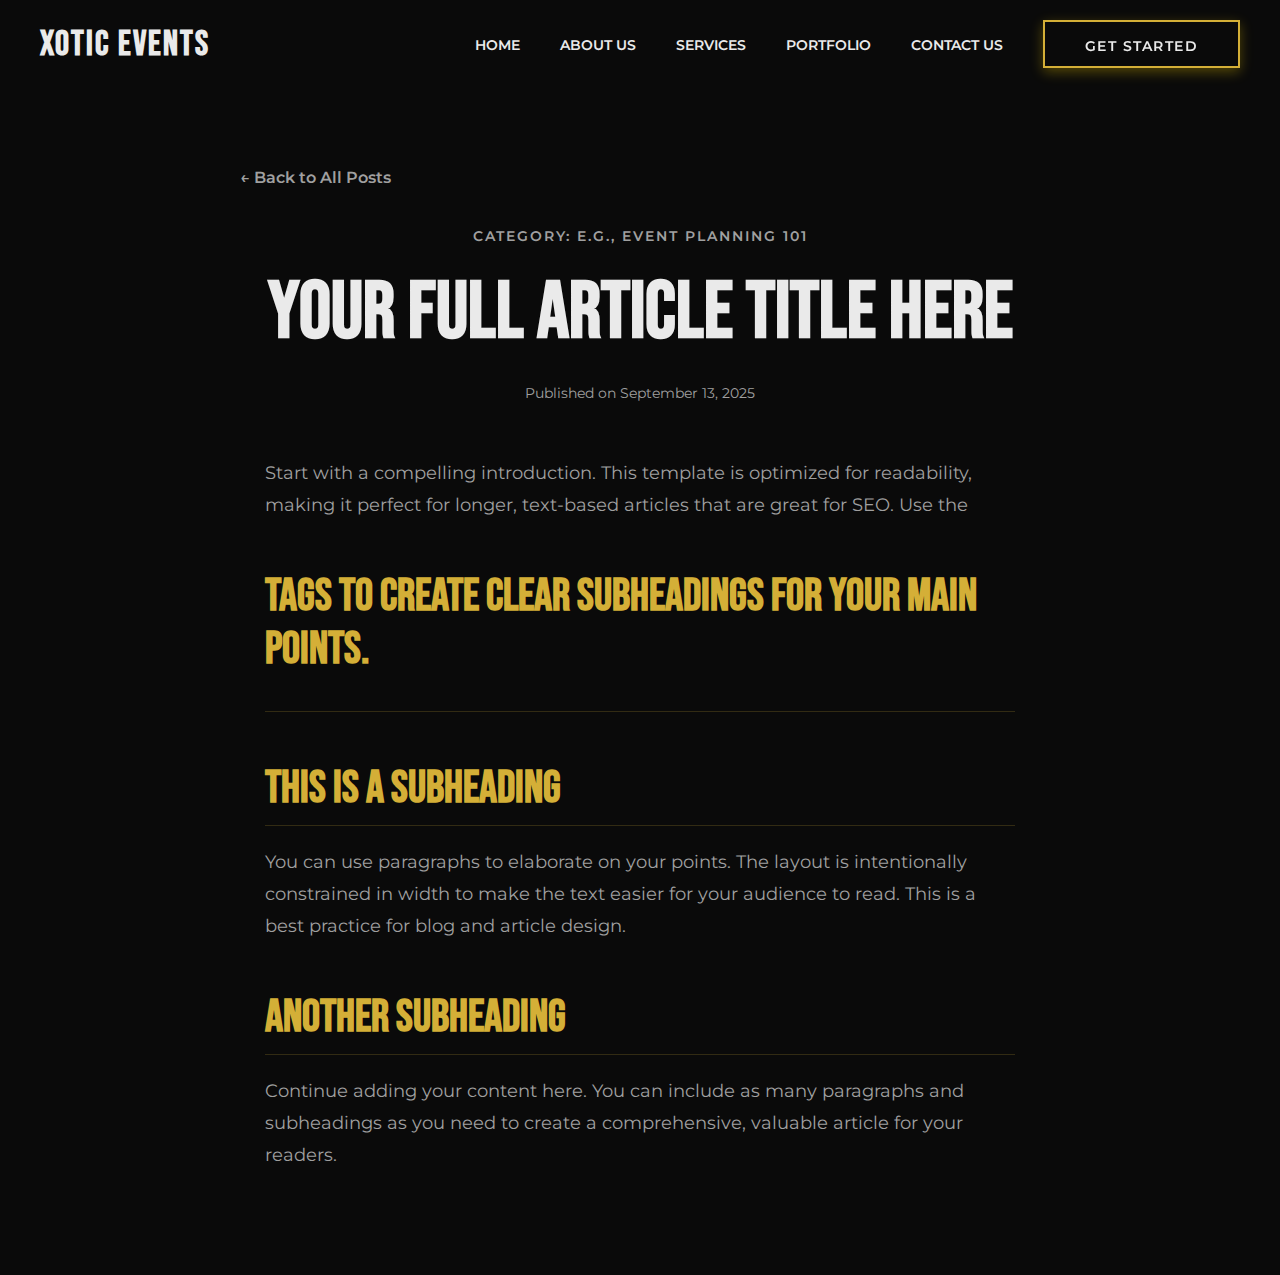
<file: blog-post-template.html>
<!DOCTYPE html>
<html lang="en">

<head>
    <meta charset="UTF-8">
    <meta name="viewport" content="width=device-width, initial-scale=1.0">

    <title>Your Article Title Here - Xotic Events</title>
    <link rel="icon" type="image/png" href="../assets/favicon/favicon-96x96.png" sizes="96x96" />
    <link rel="icon" type="image/svg+xml" href="../assets/favicon/favicon.svg" />
    <link rel="shortcut icon" href="../assets/favicon/favicon.ico" />
    <link rel="apple-touch-icon" sizes="180x180" href="../assets/favicon/apple-touch-icon.png" />
    <link rel="manifest" href="../assets/favicon/site.webmanifest" />

    <link rel="stylesheet" href="../style.css">
    <link rel="preconnect" href="https://fonts.googleapis.com">
    <link rel="preconnect" href="https://fonts.gstatic.com" crossorigin>
    <link
        href="https://fonts.googleapis.com/css2?family=Bebas+Neue&family=Montserrat:wght@300;400;600;700;800&display=swap"
        rel="stylesheet">
</head>

<body>
    <nav class="navbar">
        <div class="container">
            <div class="logo">XOTIC EVENTS</div>
            <ul class="nav-links" id="nav-links">
                <li><a href="#home">HOME</a></li>

                <li><a href="#about">ABOUT US</a></li>
                <li><a href="#services">SERVICES</a></li>
                <li><a href="#portfolio">PORTFOLIO</a></li>
                <li><a href="#contact">CONTACT US</a></li>
                <li><a href="#contact" class="btn-secondary">GET STARTED</a></li>
            </ul>
            <div class="hamburger" id="hamburger-menu">
                <span class="bar"></span>
                <span class="bar"></span>
                <span class="bar"></span>
            </div>
        </div>
    </nav>
    <div id="overlay"></div>

    <main>
        <section class="single-post-section">
            <div class="post-container">
                <a href="../vlog.html" class="back-link">&larr; Back to All Posts</a>

                <header class="post-header">
                    <span class="sub-heading">CATEGORY: e.g., EVENT PLANNING 101</span>
                    <h1 class="page-title">Your Full Article Title Here</h1>
                    <p class="post-meta">Published on September 13, 2025</p>
                </header>

                <article class="blog-content">
                    <p>Start with a compelling introduction. This template is optimized for readability, making it
                        perfect for longer, text-based articles that are great for SEO. Use the
                    <h2> tags to create clear subheadings for your main points.</p>

                        <h2>This is a Subheading</h2>
                        <p>You can use paragraphs to elaborate on your points. The layout is intentionally constrained
                            in width to make the text easier for your audience to read. This is a best practice for blog
                            and article design.</p>

                        <h2>Another Subheading</h2>
                        <p>Continue adding your content here. You can include as many paragraphs and subheadings as you
                            need to create a comprehensive, valuable article for your readers.</p>
                </article>
            </div>
        </section>
    </main>

    <footer class="site-footer" id="contact">
    </footer>
    <script src="../script.js"></script>
</body>

</html>
</file>
<file: style.css>
/* --- Core Color Palette --- */
:root {
    --color-gold: #D4AF37;
    --color-gold-light: #E7C658;
    --color-black: #0A0A0A;
    --color-black-light: #141414;
    --color-text-light: #EAEAEA;
    --color-text-medium: #A0A0A0;
}

html {
    scroll-behavior: smooth;
}

body {
    margin: 0;
    font-family: 'Montserrat', sans-serif;
    background-color: var(--color-black);
    color: var(--color-text-light);
    overflow-x: hidden;
}

h1,
h2,
h3,
h4,
h5,
h6 {
    margin: 0;
    padding: 0;
}

p {
    font-family: 'Montserrat', sans-serif;
    font-size: 1.1em;
    line-height: 1.8;
    color: var(--color-text-medium);
    margin: 0 0 25px 0;
}

/* --- Preloader Styles --- */
.preloader {
    position: fixed;
    top: 0;
    left: 0;
    width: 100%;
    height: 100%;
    background-color: var(--color-black);
    display: flex;
    justify-content: center;
    align-items: center;
    z-index: 9999;
}

.preloader-logo {
    width: 500px;
    height: auto;
    opacity: 0;
}

/* --- Base Containers --- */
.container {
    max-width: 1200px;
    margin: 0 auto;
    padding: 0 20px;
}

.container-wide {
    max-width: 1400px;
    margin: 0 auto;
    padding: 0 40px;
}

/* --- Top Bar --- */
.topbar {
    background-color: #111;
    color: #f0f0f0;
    padding: 12px 0;
    text-align: center;
    border-bottom: 1px solid rgba(255, 255, 255, 0.1);
}

.topbar-content {
    max-width: 1200px;
    margin: 0 auto;
    padding: 0 20px;
}

.promo-text {
    margin: 0;
    font-size: 0.95em;
    font-weight: 500;
}

.promo-text .discount-highlight {
    color: var(--color-gold);
    font-weight: 700;
    margin: 0 4px;
}

.promo-text .promo-link {
    color: var(--color-text-light);
    text-decoration: underline;
    font-weight: 700;
    margin-left: 8px;
    transition: color 0.3s ease;
}

.promo-text .promo-link:hover {
    color: var(--color-gold);
}


/* --- Navbar --- */
.navbar {
    background-color: var(--color-black);
    padding: 20px 0;
    position: sticky;
    top: 0;
    z-index: 1003;
}

.navbar .container {
    display: flex;
    align-items: center;
    justify-content: space-between;
}

/* Logo single line */
.navbar .logo {
    font-family: 'Bebas Neue', sans-serif;
    font-weight: 800;
    font-size: 2.2em;
    /* slightly smaller */
    letter-spacing: 2px;
    /* spacing to look premium */
    color: var(--color-text-light);
    text-transform: uppercase;
    white-space: nowrap;
    /* force one line */
}

/* In your CSS file */

.btn-secondary {
    display: inline-flex;
    align-items: center;
    /* This vertically centers the text */
    justify-content: center;
    /* This horizontally centers the text */
    padding: 12px 28px;
    background-color: var(--color-gold);
    color: white;
    font-weight: 700;
    font-size: 0.95em;
    text-transform: uppercase;
    border-radius: 0px;
    border: none;
    /* This removes the border */
    text-decoration: none;
    /* This removes the underline */
    transition: all 0.3s ease;
    box-shadow: 0 4px 12px rgba(255, 215, 0, 0.3);
    /* 'line-height' was removed as flexbox handles alignment better */
    height: 1.5rem;
}

.btn-secondary:hover {
    background-color: transparent;
    color: black !important;
    text-decoration: none;
    /* This ensures NO underline on hover */
    box-shadow: 0 6px 18px rgba(255, 215, 0, 0.5);
    transform: translateY(-2px);
}

.nav-links {
    list-style: none;
    margin: 0;
    padding: 0;
    display: flex;
    gap: 40px;
    align-items: center;
}

.nav-links li a {
    position: relative;
    color: var(--color-text-light);
    text-decoration: none;
    font-weight: 600;
    font-size: 0.9em;
    transition: color 0.3s ease;
    padding-bottom: 5px;
}

.nav-links li a::after {
    content: '';
    position: absolute;
    bottom: 0;
    left: 0;
    width: 100%;
    height: 2px;
    background-color: var(--color-gold);
    transform: scaleX(0);
    transform-origin: right;
    transition: transform 0.4s cubic-bezier(0.25, 1, 0.5, 1);
}

.nav-links li a:hover {
    color: var(--color-gold);
}

.nav-links li a:hover::after {
    transform: scaleX(1);
    transform-origin: left;
}

#overlay {
    position: fixed;
    top: 0;
    left: 0;
    width: 100%;
    height: 100%;
    background-color: rgba(0, 0, 0, 0.5);
    z-index: 1001;
    opacity: 0;
    visibility: hidden;
    transition: opacity 0.4s ease, visibility 0.4s ease;
}

#overlay.active {
    opacity: 1;
    visibility: visible;
}

.hamburger {
    display: none;
    cursor: pointer;
    flex-direction: column;
    gap: 5px;
}

.hamburger .bar {
    width: 25px;
    height: 3px;
    background-color: #fff;
    transition: all 0.3s ease;
}

/* --- NEW Hero Section Styles ---
.hero-section {
    position: relative;
    height: 100vh;
    min-height: 700px;
    display: flex;
    align-items: center;
    justify-content: center;
    text-align: center;
    color: #fff;
    overflow: hidden;
}

.hero-video-wrapper {
    position: absolute;
    top: 0;
    left: 0;
    width: 100%;
    height: 100%;
    z-index: 1;
}

.hero-video-wrapper video {
    width: 100%;
    height: 100%;
    object-fit: cover;
}

.hero-overlay {
    position: absolute;
    top: 0;
    left: 0;
    width: 100%;
    height: 100%;
    background-color: rgba(0, 0, 0, 0.6);
    z-index: 2;
}

.hero-section .container {
    position: relative;
    z-index: 3;
}

.hero-content {
    max-width: 850px;
    margin: 0 auto;
}

.hero-headline {
    font-family: 'Bebas Neue', sans-serif;
    font-size: 7em;
    line-height: 1.1;
    letter-spacing: 2px;
    text-transform: uppercase;
    color: var(--color-text-light);
    margin: 10px 0 20px 0;
}

.hero-subheadline {
    font-size: 1.25em;
    line-height: 1.6;
    color: var(--color-text-light);
    font-weight: 300;
    margin-bottom: 30px;
} */
/* --- FINAL, GUARANTEED HERO STYLES --- */

.hero-section {
    position: relative;
    height: 100vh;
    min-height: 700px;
    color: #fff;
    overflow: hidden;
}

.hero-swiper {
    width: 100%;
    height: 100%;
}

.swiper-slide {
    position: relative;
    /* Acts as the positioning container for the content */
}

.slide-background {
    position: absolute;
    top: 0;
    left: 0;
    width: 100%;
    height: 100%;
    background-size: cover;
    background-position: center;
    z-index: 1;
}

.hero-overlay {
    position: absolute;
    top: 0;
    left: 0;
    width: 100%;
    height: 100%;
    background-color: rgba(0, 0, 0, 0.6);
    z-index: 2;
}

.hero-content {
    /* THIS IS THE GUARANTEED CENTERING TECHNIQUE */
    position: absolute;
    top: 50%;
    left: 50%;
    transform: translate(-50%, -50%);
    z-index: 3;
    width: 90%;
    /* Prevents text from touching edges on mobile */
    max-width: 850px;
    text-align: center;
}

.hero-headline {
    font-family: 'Bebas Neue', sans-serif;
    font-size: 7em;
    line-height: 1.1;
    letter-spacing: 2px;
    text-transform: uppercase;
    color: var(--color-text-light);
    margin: 10px 0 20px 0;
}

.hero-subheadline {
    font-size: 1.25em;
    line-height: 1.6;
    color: var(--color-text-light);
    font-weight: 300;
    margin-bottom: 30px;
}

/* Pagination Dots */
.swiper-pagination {
    z-index: 4;
}

.swiper-pagination-bullet {
    width: 12px;
    height: 12px;
    background-color: rgba(255, 255, 255, 0.5);
    opacity: 1;
}

.swiper-pagination-bullet-active {
    background-color: var(--color-gold);
}


/* --- RESPONSIVE STYLES FOR HERO --- */

@media (max-width: 992px) {
    .hero-headline {
        font-size: 5em;
    }
}

@media (max-width: 768px) {
    .hero-headline {
        font-size: 3.2em;
        letter-spacing: 1px;
        word-break: break-word;
        /* Prevents overflow */
    }

    .hero-subheadline {
        font-size: 1.1em;
        word-break: break-word;
        /* Prevents overflow */
    }
}

/* --- General Headline Styles --- */
.sub-heading {
    font-family: 'Montserrat', sans-serif;
    font-weight: 600;
    font-size: 0.9em;
    color: var(--color-text-medium);
    letter-spacing: 2px;
    text-transform: uppercase;
    display: block;
    margin-bottom: 20px;
}

.about-headline,
.services-headline,
.why-us-headline,
.portfolio-header .about-headline {
    font-family: 'Bebas Neue', sans-serif;
    font-size: 4.5em;
    line-height: 1.1;
    color: var(--color-text-light);
    text-transform: uppercase;
}

/* --- NEW About Us Section --- */
.about-section {
    padding: 150px 0;
    background-color: var(--color-black);
    overflow: hidden;
}

.about-layout-grid {
    display: grid;
    grid-template-columns: repeat(12, 1fr);
    align-items: center;
    gap: 30px;
}

.about-image-column {
    grid-column: 1 / 8;
    grid-row: 1 / 2;
    border-radius: 8px;
    overflow: hidden;
}

.about-image-column img {
    width: 100%;
    height: 100%;
    object-fit: cover;
    display: block;
}

.about-text-column {
    grid-column: 7 / 13;
    grid-row: 1 / 2;
    background-color: var(--color-black-light);
    padding: 60px;
    border-radius: 8px;
    z-index: 2;
}



/* --- NEW Services Section --- */
.services-section {
    padding: 120px 0;
    background-color: var(--color-black);
}

.services-header-block {
    text-align: center;
    max-width: 700px;
    margin: 0 auto 80px auto;
}

.services-grid {
    display: grid;
    grid-template-columns: repeat(3, 1fr);
    gap: 30px;
}

.service-card {
    position: relative;
    border-radius: 8px;
    overflow: hidden;
    height: 450px;
    text-decoration: none;
    display: block;
    border: 1px solid rgba(255, 255, 255, 0.1);
    cursor: pointer;
}

.service-card-bg {
    position: absolute;
    inset: 0;
    background-size: cover;
    background-position: center;
    transition: transform 0.6s cubic-bezier(0.25, 1, 0.5, 1);
}

.service-card:hover .service-card-bg {
    transform: scale(1.05);
}

.service-card-content {
    position: absolute;
    inset: 0;
    display: flex;
    justify-content: space-between;
    align-items: flex-end;
    padding: 30px;
    color: var(--color-text-light);
    background: linear-gradient(to top, rgba(0, 0, 0, 0.85) 0%, transparent 60%);
    z-index: 2;
}

.service-title {
    font-family: 'Bebas Neue', sans-serif;
    font-size: 3em;
    line-height: 1;
    color: var(--color-text-light);
    margin: 0 0 5px 0;
    transition: color 0.3s ease;
}

.service-description {
    font-size: 1em;
    line-height: 1.5;
    color: var(--color-text-medium);
    margin: 0;
    padding: 0;
    transition: color 0.3s ease;
}

.service-arrow {
    font-size: 2.5em;
    opacity: 0;
    transform: translateX(-20px);
    transition: all 0.4s ease;
    color: var(--color-gold);
}

.service-card:hover .service-title,
.service-card:hover .service-description {
    color: var(--color-gold);
}

.service-card:hover .service-arrow {
    opacity: 1;
    transform: translateX(0);
}


/* --- Achievements Section --- */
/* --- Achievements Section --- */
.achievements-section {
    background-color: var(--color-black-light);
    /* MODIFICATION: Adjusted bottom padding for better spacing after section removal. */
    padding: 120px 0 80px;
    text-align: center;
    position: relative;
    overflow: hidden;
}

.achievements-grid {
    display: grid;
    grid-template-columns: repeat(2, 1fr);
    gap: 60px;
    max-width: 900px;
    margin: 0 auto;
    position: relative;
    z-index: 1;
}

.achievement-item {
    padding: 40px 20px;
    border-radius: 8px;
    background: transparent;
}

.achievement-number {
    font-family: 'Montserrat', sans-serif;
    font-size: 6em;
    font-weight: 800;
    color: var(--color-gold);
    margin-bottom: 20px;
}

.achievement-title {
    font-family: 'Montserrat', sans-serif;
    font-size: 1.5em;
    font-weight: 700;
    color: var(--color-text-light);
    margin-bottom: 20px;
}

.achievement-description {
    font-family: 'Montserrat', sans-serif;
    font-size: 1em;
    line-height: 1.7;
    color: var(--color-text-medium);
    max-width: 350px;
    margin: 0 auto;
}

/* --- Why Us Section --- */
.why-us-section {
    padding: 67px 0;
    background-color: var(--color-black);
}

/*

.why-us-header-block {
    text-align: center;
    max-width: 800px;
    margin: 0 auto 80px auto;
}

.why-us-interactive-layout {
    display: grid;
    grid-template-columns: 1fr 1fr;
    gap: 80px;
    align-items: flex-start;
}

.why-us-image-panel {
    position: relative;
    border-radius: 8px;
    overflow: hidden;
    height: 600px;
}

.why-us-image-wrapper {
    position: absolute;
    inset: 0;
    opacity: 0;
    transition: opacity 0.6s ease;
}

.why-us-image-wrapper.active {
    opacity: 1;
}

.why-us-image-wrapper img {
    width: 100%;
    height: 100%;
    object-fit: cover;
} 

.accordion-item {
    border-bottom: 1px solid rgba(255, 255, 255, 0.1);
}

.accordion-item:first-child {
    border-top: 1px solid rgba(255, 255, 255, 0.1);
}

.accordion-header {
    display: flex;
    align-items: center;
    justify-content: space-between;
    padding: 30px 0;
    cursor: pointer;
}

.accordion-header h3 {
    font-family: 'Montserrat', sans-serif;
    font-size: 1.8em;
    font-weight: 600;
    color: var(--color-text-medium);
    transition: color 0.3s ease;
}

.accordion-item.active .accordion-header h3 {
    color: var(--color-gold);
}

.item-number {
    font-size: 0.8em;
    font-weight: 700;
    color: var(--color-gold);
    margin-right: 20px;
}

.accordion-icon {
    width: 16px;
    height: 16px;
    position: relative;
    transition: transform 0.4s ease;
}

.accordion-icon::before,
.accordion-icon::after {
    content: '';
    position: absolute;
    background-color: var(--color-text-medium);
}

.accordion-icon::before {
    left: 50%;
    top: 0;
    width: 2px;
    height: 100%;
    transform: translateX(-50%);
}

.accordion-icon::after {
    top: 50%;
    left: 0;
    width: 100%;
    height: 2px;
    transform: translateY(-50%);
}

.accordion-item.active .accordion-icon {
    transform: rotate(135deg);
}

.accordion-content {
    max-height: 0;
    overflow: hidden;
    transition: max-height 0.5s ease, padding 0.5s ease;
}

.accordion-content p {
    padding: 0 0 30px 45px;
    margin: 0;
    font-size: 1em;
}

.accordion-item.active .accordion-content {
    max-height: 200px;
} */

/* --- Marquee Section --- */
.marquee-section {
    width: 100%;
    padding: 40px 0;
    background-color: #0d0b09;
    border-top: 1px solid rgba(255, 215, 0, 0.15);
    border-bottom: 1px solid rgba(255, 215, 0, 0.15);
    overflow: hidden;
}

.marquee-content {
    display: flex;
    align-items: center;
    width: fit-content;
    animation: marquee 10s linear infinite;
}

.marquee-content:hover {
    animation-play-state: paused;
}

.marquee-item {
    font-family: 'Bebas Neue', sans-serif;
    font-size: 4em;
    color: var(--color-gold);
    text-transform: uppercase;
    white-space: nowrap;
    margin: 0 40px;
    letter-spacing: 2px;
}

.marquee-divider {
    font-size: 2.5em;
    color: var(--color-gold);
    opacity: 0.5;
}

@keyframes marquee {
    from {
        transform: translateX(0);
    }

    to {
        transform: translateX(-50%);
    }
}

/* --- Portfolio Section --- */
.portfolio-section {
    padding: 120px 0;
    background-color: #0d0b09;
    text-align: center;
}

.portfolio-filters {
    margin: 40px 0;
    display: flex;
    justify-content: center;
    gap: 20px;
    flex-wrap: wrap;
}

.filter-btn {
    background: none;
    border: 1px solid var(--color-text-medium);
    color: var(--color-text-medium);
    padding: 10px 25px;
    font-family: 'Montserrat', sans-serif;
    font-weight: 600;
    font-size: 0.9em;
    cursor: pointer;
    transition: all 0.3s ease;
}

.filter-btn:hover {
    color: var(--color-gold);
    border-color: var(--color-gold);
}

.filter-btn.active {
    background-color: var(--color-gold);
    color: var(--color-black);
    border-color: var(--color-gold);
}

.portfolio-grid {
    display: grid;
    grid-template-columns: repeat(3, 1fr);
    gap: 30px;
}

.portfolio-item {
    position: relative;
    overflow: hidden;
    cursor: pointer;
    border-radius: 8px;
    aspect-ratio: 4 / 5;
    transition: opacity 0.4s ease, transform 0.4s ease;
    display: block;
}

.portfolio-item.hidden {
    display: none;
}

.portfolio-image-wrapper {
    width: 100%;
    height: 100%;
}

.portfolio-image-wrapper img {
    width: 100%;
    height: 100%;
    object-fit: cover;
    transition: transform 0.5s ease;
}

.portfolio-item:hover .portfolio-image-wrapper img {
    transform: scale(1.1);
}

.portfolio-overlay {
    position: absolute;
    inset: 0;
    background: linear-gradient(to top, rgba(0, 0, 0, 0.8), transparent);
    display: flex;
    align-items: flex-end;
    padding: 30px;
    opacity: 0;
    transition: opacity 0.4s ease;
}

.portfolio-item:hover .portfolio-overlay {
    opacity: 1;
}

.portfolio-text {
    transform: translateY(20px);
    transition: transform 0.4s ease;
    text-align: left;
}

.portfolio-item:hover .portfolio-text {
    transform: translateY(0);
}

.portfolio-text h3 {
    font-family: 'Bebas Neue', sans-serif;
    font-size: 2em;
    color: #fff;
    line-height: 1.2;
    margin-bottom: 5px;
}

.portfolio-text p {
    color: var(--color-gold);
    font-weight: 600;
    font-size: 0.9em;
}

/* --- Testimonials Section --- */
.testimonials-section {
    padding: 120px 0;
    background-color: var(--color-black-light);
}

.testimonial-wrapper {
    position: relative;
    max-width: 800px;
    margin: 0 auto;
    border: 1px solid rgba(255, 215, 0, 0.1);
    border-radius: 8px;
    padding: 60px 80px;
}

.testimonial-container {
    position: relative;
    overflow: hidden;
    height: 220px;
}

.testimonial-item {
    position: absolute;
    width: 100%;
    text-align: center;
    opacity: 0;
    transform: scale(0.98);
    transition: opacity 0.6s ease, transform 0.6s ease;
}

.testimonial-item.active {
    opacity: 1;
    transform: scale(1);
}

.testimonial-avatar {
    width: 80px;
    height: 80px;
    border-radius: 50%;
    border: 3px solid var(--color-gold);
    margin: 0 auto 20px auto;
}

.testimonial-quote {
    font-size: 1.2em;
    font-style: italic;
    color: var(--color-text-medium);
    line-height: 1.6;
    margin-bottom: 20px;
}

.testimonial-author {
    font-family: 'Bebas Neue', sans-serif;
    font-size: 1.8em;
    letter-spacing: 1px;
    color: var(--color-gold);
}

.testimonial-nav {
    position: absolute;
    top: 50%;
    transform: translateY(-50%);
    background-color: rgba(255, 255, 255, 0.1);
    border: none;
    color: #fff;
    width: 40px;
    height: 40px;
    border-radius: 50%;
    font-size: 1.5em;
    cursor: pointer;
    transition: all 0.3s ease;
}

.testimonial-nav:hover {
    background-color: var(--color-gold);
    color: #000;
}

.testimonial-nav.prev {
    left: 20px;
}

.testimonial-nav.next {
    right: 20px;
}

/* --- Footer Section --- */
.site-footer {
    background-color: #0d0b09;
    color: var(--color-text-medium);
    font-family: 'Montserrat', sans-serif;
}

.subscribe-section {
    display: grid;
    grid-template-columns: 1fr 1fr;
    gap: 40px;
    align-items: center;
    padding: 80px;
    border-bottom: 1px solid rgba(255, 255, 255, 0.1);
}

.subscribe-text h3 {
    font-family: 'Bebas Neue', sans-serif;
    font-size: 2em;
    color: var(--color-text-light);
    margin: 0 0 15px 0;
    text-transform: uppercase;
    letter-spacing: 1px;
}

.subscribe-text p {
    font-size: 1em;
    line-height: 1.7;
    margin: 0;
}

.subscribe-form form {
    display: flex;
}

.subscribe-form input {
    flex-grow: 1;
    background-color: var(--color-black-light);
    border: 1px solid #333;
    padding: 18px 20px;
    font-size: 1em;
    font-family: 'Montserrat', sans-serif;
    color: var(--color-text-light);
    border-radius: 0;
    transition: border-color 0.3s ease;
}

.subscribe-form input::placeholder {
    color: var(--color-text-medium);
}

.subscribe-form input:focus {
    outline: none;
    border-color: var(--color-gold);
}

.subscribe-form button {
    display: inline-block;
    padding: 15px 40px;
    border: 2px solid var(--color-gold);
    font-family: 'Montserrat', sans-serif;
    font-weight: 600;
    font-size: 0.9em;
    cursor: pointer;
    text-transform: uppercase;
    letter-spacing: 1.5px;
    background-color: var(--color-gold);
    color: var(--color-black);
    transition: all 0.4s ease;
}

.subscribe-form button:hover {
    background-color: transparent;
    color: var(--color-gold);
}

.main-footer {
    display: grid;
    grid-template-columns: 2fr 1fr 1fr 1fr;
    gap: 40px;
    padding: 80px;
}

.footer-column .logo {
    font-size: 2em;
    font-weight: 700;
    line-height: 1.1;
    color: var(--color-text-light);
    margin-bottom: 20px;
}

.footer-column p {
    line-height: 1.7;
    margin-bottom: 20px;
    max-width: 300px;
}

.footer-column .contact-info {
    font-weight: 600;
    font-size: 1.1em;
    color: var(--color-text-light);
}

.social-icons {
    display: flex;
    gap: 15px;
    margin-top: 25px;
}

.social-icons a {
    color: #fff;
    background-color: #222;
    width: 40px;
    height: 40px;
    display: flex;
    align-items: center;
    justify-content: center;
    border-radius: 50%;
    transition: all 0.3s ease;
}

.footer-column.links h4 {
    font-size: 1.2em;
    font-weight: 700;
    color: var(--color-text-light);
    margin-bottom: 25px;
}

.footer-column.links ul {
    list-style: none;
    padding: 0;
    margin: 0;
}

.footer-column.links li {
    margin-bottom: 15px;
}

.footer-column.links a {
    color: var(--color-text-medium);
    text-decoration: none;
    transition: color 0.3s ease;
}

.footer-column.links a:hover {
    color: var(--color-gold);
}

.sub-footer {
    padding: 30px 80px;
    background-color: #000;
    font-size: 0.9em;
}

.sub-footer .container-wide {
    display: flex;
    justify-content: space-between;
    align-items: center;
}

.sub-footer p {
    margin: 0;
    color: rgba(255, 255, 255, 0.5);
}

.sub-footer .legal-links a {
    color: rgba(255, 255, 255, 0.5);
    text-decoration: none;
    margin-left: 25px;
    transition: color 0.3s ease;
}

.sub-footer .legal-links a:hover {
    color: var(--color-gold);
}


/* --- Utility Classes --- */
.text-gold {
    color: var(--color-gold);
}


/* --- Button System --- */
.btn-primary,
.btn-secondary {
    display: inline-block;
    padding: 15px 40px;
    border: 2px solid var(--color-gold);
    font-family: 'Montserrat', sans-serif;
    font-weight: 600;
    font-size: 0.9em;
    cursor: pointer;
    text-transform: uppercase;
    letter-spacing: 1.5px;
    text-decoration: none;
    transition: all 0.4s cubic-bezier(0.25, 1, 0.5, 1);
}

.btn-primary {
    background-color: var(--color-gold);
    color: var(--color-black);
}

.btn-primary:hover {
    background-color: transparent;
    color: var(--color-gold);
}

.btn-secondary {
    background-color: transparent;
    color: var(--color-gold);
}

.btn-secondary:hover {
    background-color: var(--color-gold);
    color: var(--color-black);
}


/* --- Micro-interactions & Final Polish --- */
.achievement-item {
    transition: transform 0.4s ease, background 0.5s ease, box-shadow 0.4s ease;
}

.achievement-item:hover {
    transform: translateY(-10px);
    background: radial-gradient(ellipse at 50% 0%, rgba(212, 175, 55, 0.1) 0%, transparent 70%);
    box-shadow: 0 20px 40px -10px rgba(212, 175, 55, 0.15);
}

.btn-primary:active,
.btn-secondary:active,
.subscribe-form button:active {
    transform: scale(0.97);
    transition: transform 0.1s ease;
}

.social-icons a:hover {
    background-color: var(--color-gold);
    color: #000;
    transform: translateY(-4px);
}

.subscribe-form input:focus {
    outline: none;
    border-color: var(--color-gold);
    box-shadow: 0 0 0 4px rgba(212, 175, 55, 0.2);
}

/* --- Responsive Design --- */
@media (max-width: 992px) {
    .container-wide {
        padding: 0 20px;
    }

    .main-footer,
    .subscribe-section {
        padding: 60px 20px;
    }

    .nav-links {
        display: none;
    }

    .hamburger {
        display: flex;
        z-index: 1003;
    }

    .nav-links {
        display: flex;
        position: fixed;
        top: 0;
        right: 0;
        height: 100%;
        width: 80%;
        max-width: 300px;
        background-color: #111;
        flex-direction: column;
        justify-content: center;
        align-items: center;
        gap: 40px;
        z-index: 1002;
        transform: translateX(100%);
        transition: transform 0.4s ease-in-out;
    }

    .nav-links.active {
        transform: translateX(0);
    }

    .hamburger.open .bar:nth-child(1) {
        transform: translateY(8px) rotate(45deg);
    }

    .hamburger.open .bar:nth-child(2) {
        opacity: 0;
    }

    .hamburger.open .bar:nth-child(3) {
        transform: translateY(-8px) rotate(-45deg);
    }

    .hero-headline {
        font-size: 5em;
    }

    .about-headline,
    .why-us-headline,
    .services-headline {
        font-size: 3.5em;
    }

    .about-layout-grid {
        grid-template-columns: 1fr;
    }

    .about-image-column,
    .about-text-column {
        grid-column: 1 / -1;
    }

    .about-text-column {
        margin-top: -80px;
        position: relative;
    }

    .why-us-interactive-layout {
        grid-template-columns: 1fr;
        gap: 40px;
    }

    .why-us-image-panel {
        height: 400px;
    }

    .services-grid {
        grid-template-columns: 1fr 1fr;
    }

    .achievements-grid {
        gap: 20px;
    }

    .subscribe-section,
    .main-footer {
        grid-template-columns: 1fr 1fr;
    }
}

@media (max-width: 768px) {

    /* --- FINAL CONSOLIDATED HERO RESPONSIVE STYLES --- */
    .hero-content {
        padding: 0 5%;
        /* Add some horizontal padding to prevent text touching edges */
    }

    .hero-headline {
        font-size: 3.2em;
        /* Smaller font size for mobile */
        letter-spacing: 1px;
        word-break: break-word;
        /* Force long words to wrap */
        hyphens: auto;
        /* Allow hyphenation for better wrapping */
    }

    .hero-subheadline {
        font-size: 1.1em;
        word-break: break-word;
        /* Also apply wrapping to subheadline */
        hyphens: auto;
    }

    .about-headline,
    .why-us-headline,
    .services-headline {
        font-size: 2.8em;
    }

    .about-text-column {
        padding: 40px;
    }

    .stats-integrated {
        flex-direction: column;
        gap: 30px;
    }

    .accordion-header h3 {
        font-size: 1.5em;
    }

    .services-grid {
        grid-template-columns: 1fr;
    }

    .achievements-grid {
        grid-template-columns: 1fr;
        gap: 60px;
    }

    .portfolio-grid {
        grid-template-columns: 1fr;
    }

    .marquee-item {
        font-size: 3em;
    }

    .testimonial-wrapper {
        padding: 50px 20px;
    }

    .testimonial-nav {
        display: none;
    }

    .testimonial-container {
        height: 280px;
    }

    .subscribe-section,
    .main-footer {
        grid-template-columns: 1fr;
        text-align: center;
    }

    .subscribe-form form {
        flex-direction: column;
        gap: 10px;
    }

    .footer-column.about,
    .footer-column.about p {
        margin-left: auto;
        margin-right: auto;
    }

    .social-icons {
        justify-content: center;
    }

    .sub-footer .container-wide {
        flex-direction: column;
        gap: 15px;
    }
}



/* Styles for Vlog Page */
/* --- NEW: VLOG/BLOG PAGE STYLES --- */

/* 1. Page Header */
.page-header {
    text-align: center;
    padding: 100px 0;
    background-color: var(--color-black-light);
}

.page-title {
    font-family: 'Bebas Neue', sans-serif;
    font-size: 5em;
    color: var(--color-text-light);
    text-transform: uppercase;
    margin-bottom: 20px;
}

.page-description {
    font-size: 1.2em;
    max-width: 700px;
    margin: 0 auto;
    color: var(--color-text-medium);
}

/* 2. Post Grid */
.post-grid-section {
    padding: 100px 0;
}

.post-grid {
    display: grid;
    /* Creates a responsive grid that wraps automatically */
    grid-template-columns: repeat(auto-fill, minmax(350px, 1fr));
    gap: 40px;
}

.post-card {
    display: block;
    text-decoration: none;
    color: var(--color-text-light);
    background-color: var(--color-black-light);
    border-radius: 8px;
    overflow: hidden;
    transition: transform 0.3s ease, box-shadow 0.3s ease;
}

.post-card:hover {
    transform: translateY(-8px);
    box-shadow: 0 20px 40px rgba(0, 0, 0, 0.3);
}

/* 3. Post Card Thumbnail */
.post-card-thumbnail {
    position: relative;
    aspect-ratio: 16 / 10;
    overflow: hidden;
}

.post-card-thumbnail img {
    width: 100%;
    height: 100%;
    object-fit: cover;
    transition: transform 0.5s ease;
}

.post-card:hover .post-card-thumbnail img {
    transform: scale(1.05);
}

.media-icon {
    position: absolute;
    top: 20px;
    right: 20px;
    width: 40px;
    height: 40px;
    background-color: rgba(0, 0, 0, 0.5);
    border-radius: 50%;
    display: flex;
    align-items: center;
    justify-content: center;
    z-index: 2;
}

.media-icon svg {
    width: 20px;
    height: 20px;
    fill: #fff;
}

/* 4. Post Card Content */
.post-card-content {
    padding: 30px;
}

.post-title {
    font-family: 'Bebas Neue', sans-serif;
    font-size: 2em;
    line-height: 1.2;
    color: var(--color-gold);
    margin-bottom: 15px;
}

.post-excerpt {
    color: var(--color-text-medium);
    font-size: 1em;
    line-height: 1.6;
    margin-bottom: 20px;
}

.post-cta {
    font-weight: 700;
    color: var(--color-text-light);
    text-transform: uppercase;
    font-size: 0.9em;
    letter-spacing: 1px;
    transition: color 0.3s ease;
}

.post-card:hover .post-cta {
    color: var(--color-gold);
}


/* 1. VLOG LISTING PAGE HEADER */
.page-header {
    text-align: center;
    padding: 100px 0;
    background: linear-gradient(to bottom, var(--color-black-light) 0%, var(--color-black) 100%);
}

.sub-heading {
    font-weight: 600;
    font-size: 0.9em;
    color: var(--color-text-medium);
    letter-spacing: 2px;
    text-transform: uppercase;
    display: block;
    margin-bottom: 20px;
}

.page-title {
    font-family: 'Bebas Neue', sans-serif;
    font-size: 5em;
    color: var(--color-text-light);
    text-transform: uppercase;
    margin-bottom: 20px;
}

.page-description {
    font-size: 1.2em;
    max-width: 700px;
    margin: 0 auto;
    color: var(--color-text-medium);
}

/* 2. VLOG LISTING GRID & CARDS */
.post-grid-section {
    padding-bottom: 100px;
}

.post-grid {
    display: grid;
    grid-template-columns: repeat(auto-fill, minmax(350px, 1fr));
    gap: 40px;
}

.post-card {
    display: block;
    text-decoration: none;
    color: var(--color-text-light);
    background-color: var(--color-black-light);
    border-radius: 8px;
    overflow: hidden;
    border: 1px solid transparent;
    transition: transform 0.4s ease, box-shadow 0.4s ease, border-color 0.4s ease;
}

.post-card:hover {
    transform: translateY(-10px);
    box-shadow: 0 25px 50px -12px rgba(0, 0, 0, 0.4);
    border-color: rgba(212, 175, 55, 0.3);
}

.post-card-thumbnail {
    position: relative;
    aspect-ratio: 16 / 10;
    overflow: hidden;
}

.post-card-thumbnail img {
    width: 100%;
    height: 100%;
    object-fit: cover;
    transition: transform 0.5s ease;
}

.post-card:hover .post-card-thumbnail img {
    transform: scale(1.05);
}

.media-icon {
    position: absolute;
    top: 20px;
    right: 20px;
    width: 40px;
    height: 40px;
    background-color: rgba(0, 0, 0, 0.6);
    backdrop-filter: blur(5px);
    border-radius: 50%;
    display: flex;
    align-items: center;
    justify-content: center;
    z-index: 2;
}

.media-icon svg {
    width: 20px;
    height: 20px;
    fill: #fff;
}

.post-card-content {
    padding: 30px;
}

.post-title {
    font-family: 'Bebas Neue', sans-serif;
    font-size: 2em;
    line-height: 1.2;
    color: var(--color-gold);
    margin-bottom: 15px;
}

.post-excerpt {
    color: var(--color-text-medium);
    font-size: 1em;
    line-height: 1.6;
    margin-bottom: 20px;
}

.post-cta {
    font-weight: 700;
    color: var(--color-text-light);
    text-transform: uppercase;
    font-size: 0.9em;
    letter-spacing: 1px;
    transition: color 0.3s ease;
}

.post-card:hover .post-cta {
    color: var(--color-gold);
}

/* --- 3. SINGLE VLOG POST PAGE (NEW & ENHANCED STYLES) --- */
.single-post-section {
    padding: 80px 0;
}

/* THIS IS THE RULE WE UPDATED */
.post-container {
    max-width: 800px;
    /* Reduced from 900px for a smaller, more compact view */
    margin: 0 auto;
}

.back-link {
    display: inline-block;
    color: var(--color-text-medium);
    text-decoration: none;
    font-weight: 600;
    margin-bottom: 40px;
    transition: color 0.3s ease;
}

.back-link:hover {
    color: var(--color-gold);
}

.post-header {
    text-align: center;
    margin-bottom: 50px;
}

.post-meta {
    font-size: 0.9em;
    color: var(--color-text-medium);
}

/* GALLERY TRIGGER THUMBNAIL */
.post-hero-media-trigger {
    position: relative;
    cursor: pointer;
    overflow: hidden;
    border-radius: 8px;
    margin-bottom: 60px;
    display: block;
    border: 1px solid rgba(255, 255, 255, 0.1);
}

.post-hero-media-trigger img {
    width: 100%;
    display: block;
    transition: transform 0.5s ease;
}

.post-hero-media-trigger:hover img {
    transform: scale(1.05);
}

.play-button-overlay {
    position: absolute;
    inset: 0;
    display: flex;
    align-items: center;
    justify-content: center;
    background-color: rgba(0, 0, 0, 0.4);
    transition: background-color 0.3s ease;
}

.post-hero-media-trigger:hover .play-button-overlay {
    background-color: rgba(0, 0, 0, 0.2);
}

.play-button-icon {
    display: flex;
    align-items: center;
    gap: 15px;
    background-color: rgba(0, 0, 0, 0.6);
    backdrop-filter: blur(10px);
    padding: 15px 30px;
    border-radius: 50px;
    border: 1px solid rgba(255, 255, 255, 0.2);
    transition: transform 0.3s ease, box-shadow 0.3s ease;
}

.play-button-icon svg {
    width: 30px;
    height: 30px;
    fill: #fff;
}

.play-button-icon span {
    color: #fff;
    font-size: 1.2em;
    font-weight: 600;
    text-transform: uppercase;
    letter-spacing: 1px;
}

.post-hero-media-trigger:hover .play-button-icon {
    transform: scale(1.05);
    box-shadow: 0 10px 20px rgba(0, 0, 0, 0.2);
}

/* VLOG ARTICLE CONTENT */
.post-content h2 {
    font-family: 'Bebas Neue', sans-serif;
    font-size: 2.8em;
    color: var(--color-gold);
    margin: 50px 0 20px 0;
    padding-bottom: 10px;
    border-bottom: 1px solid rgba(212, 175, 55, 0.2);
}

.post-content p {
    font-size: 1.1rem;
    line-height: 1.9;
}

.vlog-intro-grid {
    display: grid;
    grid-template-columns: 2fr 1fr;
    gap: 40px;
    align-items: start;
    margin-top: 20px;
}

.event-details-box {
    background-color: var(--color-black-light);
    border-radius: 8px;
    padding: 30px;
    border: 1px solid rgba(255, 255, 255, 0.1);
}

.event-details-box h3 {
    font-family: 'Bebas Neue', sans-serif;
    font-size: 1.8em;
    color: var(--color-text-light);
    margin-bottom: 20px;
}

.event-details-box ul {
    list-style: none;
    padding: 0;
    margin: 0;
}

.event-details-box li {
    color: var(--color-text-medium);
    margin-bottom: 10px;
    font-size: 0.95em;
}

.highlight-list {
    list-style-type: '★';
    padding-left: 25px;
}

.highlight-list li {
    padding-left: 15px;
    margin-bottom: 15px;
    color: var(--color-text-medium);
}

.highlight-list li::marker {
    color: var(--color-gold);
}

/* --- 4. FANCYBOX GALLERY CUSTOMIZATION --- */
.fancybox__button {
    color: var(--color-gold);
}

.fancybox__button:hover {
    color: #fff;
    background: var(--color-gold);
}

.fancybox__caption {
    background: linear-gradient(to top, rgba(0, 0, 0, 0.85) 0%, transparent 100%);
    font-family: 'Montserrat', sans-serif;
    font-size: 1em;
    padding: 40px 20px 20px 20px;
}



/* --- RESPONSIVE DESIGN --- */
@media (max-width: 992px) {
    .nav-links {
        display: none;
    }

    .hamburger {
        display: flex;
        z-index: 1003;
    }

    .nav-links {
        display: flex;
        position: fixed;
        top: 0;
        right: 0;
        height: 100%;
        width: 80%;
        max-width: 300px;
        background-color: #111;
        flex-direction: column;
        justify-content: center;
        align-items: center;
        gap: 40px;
        z-index: 1002;
        transform: translateX(100%);
        transition: transform 0.4s ease-in-out;
    }

    .nav-links.active {
        transform: translateX(0);
    }

    .hamburger.open .bar:nth-child(1) {
        transform: translateY(8px) rotate(45deg);
    }

    .hamburger.open .bar:nth-child(2) {
        opacity: 0;
    }

    .hamburger.open .bar:nth-child(3) {
        transform: translateY(-8px) rotate(-45deg);
    }
}

@media (max-width: 768px) {
    .page-title {
        font-size: 3.2em;
    }

    .page-description {
        font-size: 1.1em;
    }

    .post-grid {
        grid-template-columns: 1fr;
    }

    .vlog-intro-grid {
        grid-template-columns: 1fr;
    }

    .event-details-box {
        margin-top: 20px;
    }

}

/* --- ENHANCED VLOG PAGE STYLES --- */

/* 1. Featured Post */
.featured-post-section {
    padding: 100px 0;
}

.featured-post-card {
    display: grid;
    grid-template-columns: 3fr 2fr;
    align-items: center;
    gap: 60px;
    text-decoration: none;
    background-color: var(--color-black-light);
    border-radius: 8px;
    overflow: hidden;
}

.featured-post-image img {
    width: 100%;
    height: 100%;
    object-fit: cover;
    display: block;
    transition: transform 0.5s ease;
}

.featured-post-card:hover .featured-post-image img {
    transform: scale(1.05);
}

.featured-post-content {
    padding: 40px;
}

.featured-post-title {
    font-family: 'Bebas Neue', sans-serif;
    font-size: 3em;
    line-height: 1.2;
    color: var(--color-text-light);
    margin-bottom: 20px;
}

.featured-post-card:hover .featured-post-title {
    color: var(--color-gold);
}

.featured-post-excerpt {
    font-size: 1.1em;
    line-height: 1.8;
    color: var(--color-text-medium);
    margin-bottom: 30px;
}

/* 2. Section Divider */
.section-divider {
    height: 1px;
    background: linear-gradient(to right, transparent, rgba(212, 175, 55, 0.3), transparent);
    border: 0;
    margin: 0 auto;
}

/* 3. Articles (SEO Blogs) Section */
.articles-section {
    padding: 100px 0;
}

.section-header {
    text-align: center;
    margin-bottom: 80px;
}

.articles-grid {
    display: grid;
    grid-template-columns: repeat(3, 1fr);
    gap: 30px;
}

.article-card {
    display: flex;
    flex-direction: column;
    justify-content: space-between;
    text-decoration: none;
    background-color: var(--color-black);
    padding: 30px;
    border-radius: 8px;
    border: 1px solid rgba(255, 255, 255, 0.1);
    transition: transform 0.3s ease, border-color 0.3s ease;
    min-height: 200px;
}

.article-card:hover {
    transform: translateY(-5px);
    border-color: var(--color-gold);
}

.article-category {
    font-size: 0.8em;
    font-weight: 700;
    text-transform: uppercase;
    color: var(--color-text-medium);
    letter-spacing: 1px;
    margin-bottom: 20px;
}

.article-title {
    font-family: 'Montserrat', sans-serif;
    font-size: 1.4em;
    font-weight: 700;
    line-height: 1.5;
    color: var(--color-text-light);
    margin-bottom: 20px;
    flex-grow: 1;
    /* Allows title to take up available space */
}

/* Responsive adjustments for new sections */
@media (max-width: 992px) {
    .featured-post-card {
        grid-template-columns: 1fr;
    }

    .articles-grid {
        grid-template-columns: 1fr;
    }
}



/* --- NEW: BLOG POST TEMPLATE STYLES --- */

.blog-featured-image {
    margin: 0 auto 60px auto;
    border-radius: 8px;
    overflow: hidden;
    max-width: 100%;
}

.blog-featured-image img {
    width: 100%;
    display: block;
}

.blog-content {
    max-width: 750px;
    margin: 0 auto;
}

.blog-content h2 {
    font-family: 'Bebas Neue', sans-serif;
    font-size: 2.8em;
    color: var(--color-gold);
    margin: 50px 0 20px 0;
    padding-bottom: 10px;
    border-bottom: 1px solid rgba(212, 175, 55, 0.2);
}

@media (max-width: 768px) {

    .single-post-section {
        padding: 60px 0;
        /* Reduces top/bottom padding on mobile */
    }

    .post-header {
        margin-bottom: 40px;
        /* Tightens space below the header */
    }

    .post-hero-media-trigger,
    .blog-featured-image {
        margin-bottom: 40px;
        /* Reduces space below the main image */
    }

    /* Reduces the size of subheadings within the article */
    .post-content h2,
    .blog-content h2 {
        font-size: 2.2em;
        margin-top: 40px;
    }
}
</file>
